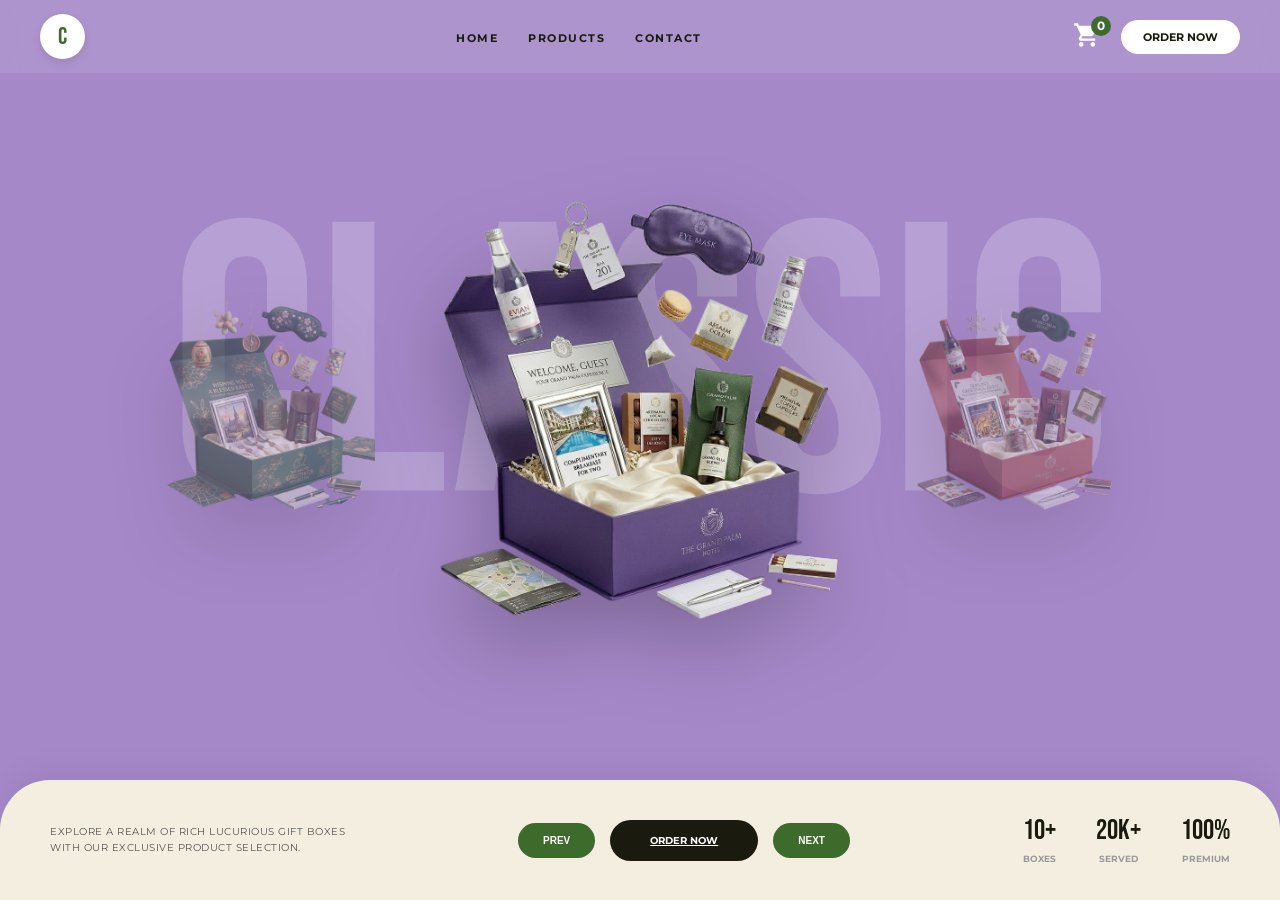
<file: index.html>
<!DOCTYPE html>
<html lang="en">
<head>
  <meta charset="UTF-8" />
  <meta name="viewport" content="width=device-width, initial-scale=1.0"/>
  <title>Coffee & Co. — Premium Brews</title>
  <link href="https://fonts.googleapis.com/css2?family=Bebas+Neue&family=Montserrat:wght@300;400;500;600;700&display=swap" rel="stylesheet"/>
  <link rel="stylesheet" href="style.css">
</head>
<body>

  <nav class="navbar">
    <div class="logo-circle">C</div>
    <ul class="nav-links">
      <li><a href="index.html">Home</a></li>
      <li><a href="products.html">Products</a></li>
      <li><a href="contacts.html">Contact</a></li>
    </ul>
    <div class="nav-right">
      <a href="cart.html" class="cart-icon">
        <img src="cart.svg" alt="Cart">
        <span class="cart-quantity">0</span>
      </a>
      <a href="#" class="order-btn">ORDER NOW</a>
    </div>
    <div class="hamburger-menu">
      <span></span>
      <span></span>
      <span></span>
    </div>
  </nav>

  <div class="mobile-nav">
    <a href="index.html">Home</a>
    <a href="products.html">Products</a>
    <a href="contacts.html">Contact</a>
  </div>

  <section class="hero">
    <div class="hero-bg-text">
      <span class="bg-word" id="bg-text">GIFT BOX</span>
    </div>

    <div class="products-stage">
      <div class="carousel-container product-left" id="left-container"></div>
      <div class="carousel-container product-center" id="center-container"></div>
      <div class="carousel-container product-right" id="right-container"></div>
    </div>
  </section>

  <div class="bottom-bar"> 
    <div class="bottom-left">
      <p class="bottom-desc">Explore a realm of rich lucurious gift boxes with our exclusive product selection.</p>
    </div>
    
    <div class="bottom-center">
      <button class="nav-btn" onclick="prevSlide()">Prev</button>
      <a href="products.html" class="nav-btn order-now-main">Order Now</a>
      <button class="nav-btn" onclick="nextSlide()">Next</button>
    </div>

    <div class="bottom-right">
      <div class="stat-item"><span class="stat-num">10+</span><span class="stat-label">Boxes</span></div>
      <div class="stat-item"><span class="stat-num">20K+</span><span class="stat-label">Served</span></div>
      <div class="stat-item"><span class="stat-num">100%</span><span class="stat-label">Premium</span></div>
    </div>
  </div>

  <script src="script.js"></script>
  <script src="nav.js"></script>
</body>
</html>
</file>
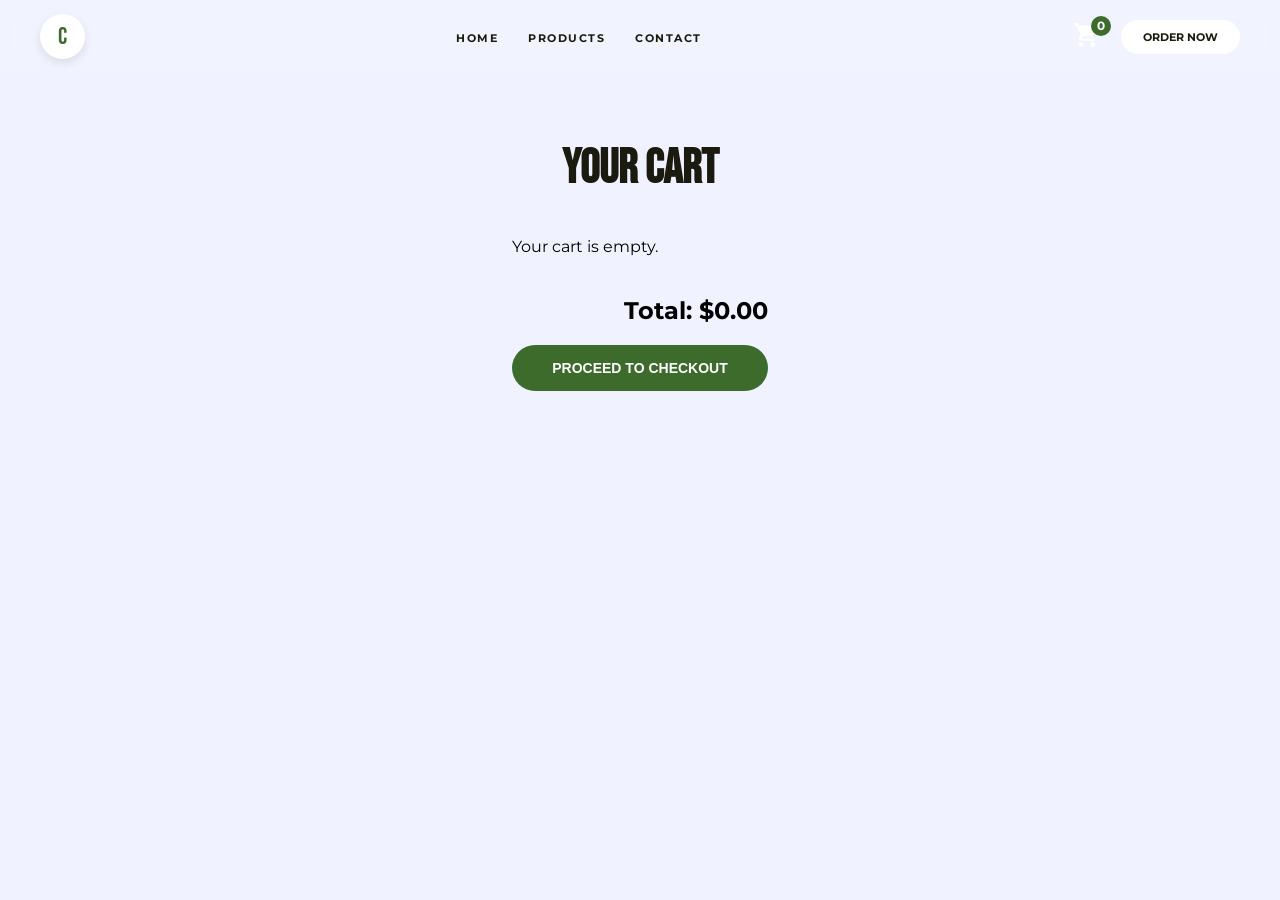
<file: cart.html>
<!DOCTYPE html>
<html lang="en">
<head>
  <meta charset="UTF-8" />
  <meta name="viewport" content="width=device-width, initial-scale=1.0"/>
  <title>Coffee & Co. — Your Cart</title>
  <link href="https://fonts.googleapis.com/css2?family=Bebas+Neue&family=Montserrat:wght@300;400;500;600;700&display=swap" rel="stylesheet"/>
  <link rel="stylesheet" href="style.css">
  <link rel="stylesheet" href="cart.css">
</head>
<body>

  <nav class="navbar">
    <div class="logo-circle">C</div>
    <ul class="nav-links">
      <li><a href="index.html">Home</a></li>
      <li><a href="products.html">Products</a></li>
      <li><a href="contacts.html">Contact</a></li>
    </ul>
    <div class="nav-right">
      <a href="cart.html" class="cart-icon">
        <img src="cart.svg" alt="Cart">
        <span class="cart-quantity">0</span>
      </a>
      <a href="#" class="order-btn">ORDER NOW</a>
    </div>
    <div class="hamburger-menu">
      <span></span>
      <span></span>
      <span></span>
    </div>
  </nav>

  <div class="mobile-nav">
    <a href="index.html">Home</a>
    <a href="products.html">Products</a>
    <a href="contacts.html">Contact</a>
  </div>

  <section class="cart-section">
    <h1>Your Cart</h1>
    <div id="cart-items-container">
      <!-- Cart items will be injected here by cart.js -->
    </div>
    <div class="cart-summary">
      <p>Total: <span id="cart-total">$0.00</span></p>
      <button class="checkout-btn">Proceed to Checkout</button>
    </div>
  </section>

  <script src="cart.js"></script>
  <script src="nav.js"></script>
</body>
</html>
</file>
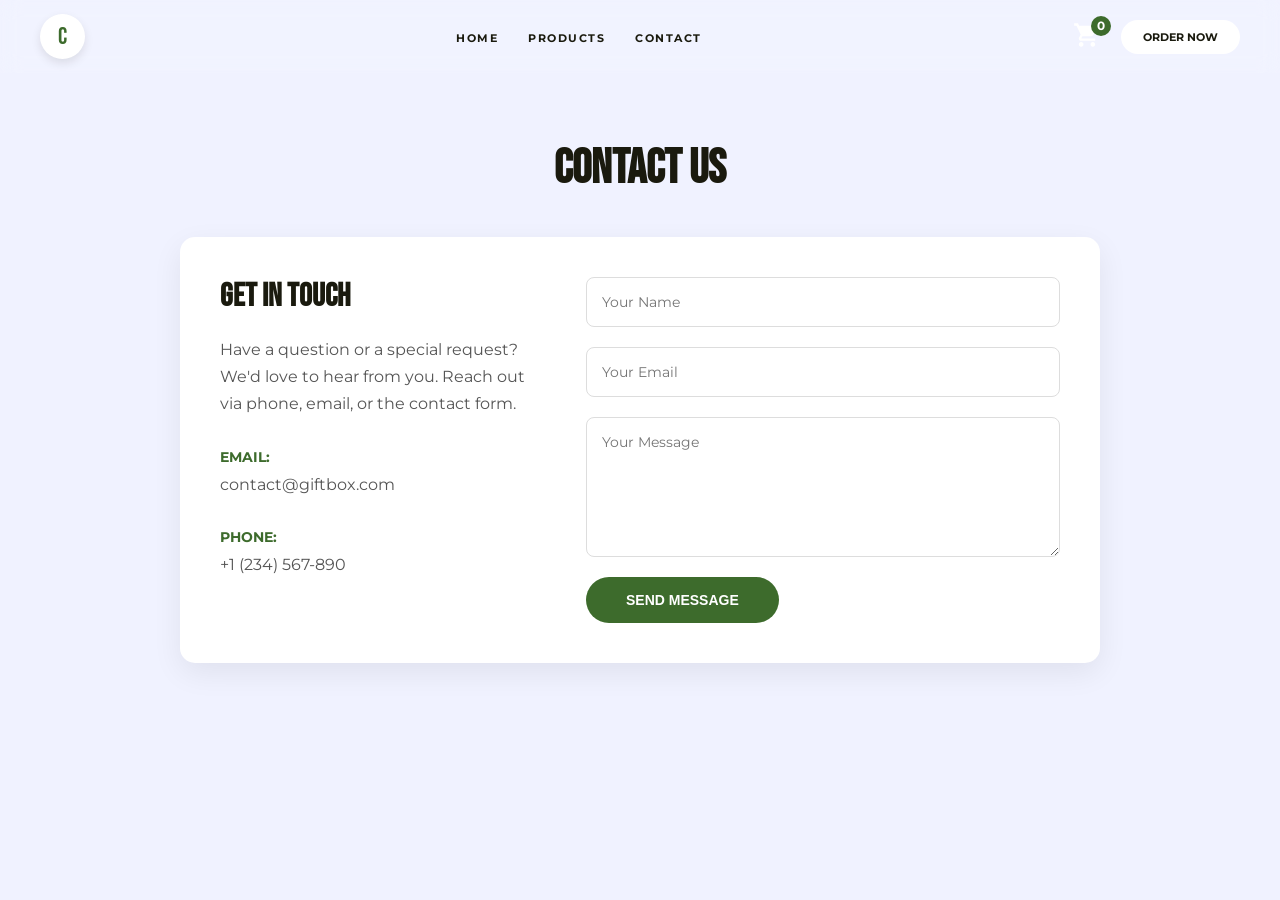
<file: contacts.html>
<!DOCTYPE html>
<html lang="en">
<head>
  <meta charset="UTF-8" />
  <meta name="viewport" content="width=device-width, initial-scale=1.0"/>
  <title>Coffee & Co. — Contact Us</title>
  <link href="https://fonts.googleapis.com/css2?family=Bebas+Neue&family=Montserrat:wght@300;400;500;600;700&display=swap" rel="stylesheet"/>
  <link rel="stylesheet" href="style.css">
  <link rel="stylesheet" href="contacts.css">
</head>
<body>

  <nav class="navbar">
    <div class="logo-circle">C</div>
    <ul class="nav-links">
      <li><a href="index.html">Home</a></li>
      <li><a href="products.html">Products</a></li>
      <li><a href="contacts.html">Contact</a></li>
    </ul>
    <div class="nav-right">
      <a href="cart.html" class="cart-icon">
        <img src="cart.svg" alt="Cart">
        <span class="cart-quantity">0</span>
      </a>
      <a href="cart.html" class="order-btn">ORDER NOW</a>
    </div>
    <div class="hamburger-menu">
      <span></span>
      <span></span>
      <span></span>
    </div>
  </nav>

  <div class="mobile-nav">
    <a href="index.html">Home</a>
    <a href="products.html">Products</a>
    <a href="contacts.html">Contact</a>
  </div>

  <section class="contact-section">
    <h1>Contact Us</h1>
    <div class="contact-container">
      <div class="contact-info">
        <h2>Get in Touch</h2>
        <p>Have a question or a special request? We'd love to hear from you. Reach out via phone, email, or the contact form.</p>
        <div class="info-item">
          <strong>Email:</strong>
          <p>contact@giftbox.com</p>
        </div>
        <div class="info-item">
          <strong>Phone:</strong>
          <p>+1 (234) 567-890</p>
        </div>
      </div>
      <div class="contact-form">
        <form id="contact-form">
          <input type="text" name="name" placeholder="Your Name" required>
          <input type="email" name="email" placeholder="Your Email" required>
          <textarea name="message" placeholder="Your Message" rows="6" required></textarea>
          <button type="submit" class="submit-btn">Send Message</button>
        </form>
      </div>
    </div>
  </section>

  <script src="contacts.js"></script>
  <script src="nav.js"></script>
</body>
</html>
</file>
<file: style.css>
/* ===== RESET & BASE ===== */
*, *::before, *::after {
  margin: 0;
  padding: 0;
  box-sizing: border-box;
}

:root {
  --accent-green: #3d6b2c;
  --dark: #1a1a0e;
  --white: #ffffff;
}

body {
  font-family: 'Montserrat', sans-serif;
  background-color: #b5c463; /* Default Matcha Color */
  transition: background-color 0.8s cubic-bezier(0.4, 0, 0.2, 1);
  display: flex;
  flex-direction: column;
  min-height: 100vh;
  overflow-y: auto; /* Allow scrolling */
  overflow-x: hidden;
  padding-bottom: 150px;
}

/* ===== NAVBAR ===== */
.navbar {
  position: fixed;
  top: 0;
  left: 0;
  right: 0;
  z-index: 100;
  display: flex;
  align-items: center;
  justify-content: space-between;
  padding: 14px 40px;
  background: rgba(255, 255, 255, 0.1);
  backdrop-filter: blur(10px);
}

.logo-circle {
  width: 45px;
  height: 45px;
  background: white;
  border-radius: 50%;
  display: flex;
  align-items: center;
  justify-content: center;
  font-family: 'Bebas Neue', sans-serif;
  font-size: 24px;
  color: var(--accent-green);
  box-shadow: 0 4px 10px rgba(0,0,0,0.1);
}

.nav-links {
  list-style: none;
  display: flex;
  gap: 30px;
}

.nav-links a {
  text-decoration: none;
  color: var(--dark);
  font-size: 11px;
  font-weight: 700;
  text-transform: uppercase;
  letter-spacing: 1.5px;
  transition: opacity 0.3s;
}

.order-btn {
  text-decoration: none;
  background: var(--white);
  color: var(--dark);
  font-size: 11px;
  font-weight: 700;
  padding: 10px 22px;
  border-radius: 50px;
  transition: transform 0.2s;
}

/* ===== HERO & DYNAMIC TEXT ===== */
.hero {
  position: relative;
  flex: 1;
  display: flex;
  align-items: center;
  justify-content: center;
  padding: 80px 20px 20px;
  width: 100%;
  margin-top: 0;
}

.hero-bg-text {
  position: absolute;
  top: 50%;
  left: 50%;
  transform: translate(-50%, -50%);
  width: 100%;
  text-align: center;
  z-index: 1;
  pointer-events: none;
}

.bg-word {
  font-family: 'Bebas Neue', sans-serif;
  font-size: 30vw;
  color: rgba(255, 255, 255, 0.2);
  line-height: 0.8;
  transition: all 0.6s ease-in-out;
  display: block;
  user-select: none;
}

/* ===== PRODUCTS STAGE ===== */
.products-stage {
  position: relative;
  z-index: 10;
  width: 100%;
  display: flex;
  align-items: center;
  justify-content: center;
  gap: 40px;
}

.carousel-container {
  position: relative;
  display: flex;
  align-items: center;
  justify-content: center;
  flex: 0 1 auto;
}

.box-image {
  width: auto;
  height: auto;
  filter: drop-shadow(0 30px 40px rgba(0,0,0,0.25));
  animation: float 12s ease-in-out infinite;
  display: none;
}

.box-image.active {
  display: block;
}

/* Side Previews */
.product-left .box-image, .product-right .box-image {
  height: 220px;
  max-width: none;
  opacity: 0.5;
}

/* Main Center Cup */
.product-center .box-image {
  height: 450px;
  max-width: none;
  z-index: 20;
}

@keyframes float {
  0%, 100% { transform: translateY(0); }
  50% { transform: translateY(-20px); }
}

/* ===== BOTTOM BAR ===== */
.bottom-bar {
  position: fixed;
  bottom: 0;
  width: 100%;
  background: #F4EEE1;
  padding: 25px 50px;
  border-radius: 50px 50px 0 0;
  display: flex;
  align-items: center;
  justify-content: space-between;
  z-index: 110;
  box-shadow: 0 -10px 30px rgba(0,0,0,0.05);
  min-height: 120px;
}

.bottom-left { width: 25%; }

.bottom-desc {
  font-size: 10px;
  text-transform: uppercase;
  line-height: 1.6;
  color: #555;
  letter-spacing: 0.5px;
}

.bottom-center {
  display: flex;
  align-items: center;
  gap: 15px;
}

.nav-btn {
  background: var(--accent-green);
  color: white;
  border: none;
  padding: 12px 25px;
  border-radius: 50px;
  cursor: pointer;
  font-weight: 700;
  text-transform: uppercase;
  font-size: 10px;
  transition: background 0.3s, transform 0.2s;
}

.nav-btn:hover { background: var(--dark); }

.order-now-main {
  background: var(--dark);
  padding: 14px 40px;
}

.bottom-right {
  display: flex;
  gap: 40px;
}

.stat-item { text-align: center; }
.stat-num { font-family: 'Bebas Neue'; font-size: 28px; display: block; color: var(--dark); }
.stat-label { font-size: 9px; text-transform: uppercase; color: #999; font-weight: 700; }

.nav-right {
  display: flex;
  align-items: center;
  gap: 20px;
}

.cart-icon {
  position: relative;
  cursor: pointer;
}

.cart-icon img {
  width: 28px;
  height: 28px;
  filter: invert(1);
}

.cart-quantity {
  position: absolute;
  top: -5px;
  right: -10px;
  background: var(--accent-green);
  color: white;
  border-radius: 50%;
  width: 20px;
  height: 20px;
  display: flex;
  align-items: center;
  justify-content: center;
  font-size: 12px;
  font-weight: 700;
}

/* ===== HAMBURGER MENU ===== */
.hamburger-menu {
  display: none;
  cursor: pointer;
  flex-direction: column;
  gap: 5px;
}

.hamburger-menu span {
  display: block;
  width: 25px;
  height: 3px;
  background: var(--dark);
  transition: all 0.3s ease-in-out;
}

.mobile-nav {
  display: none;
  position: fixed;
  top: 60px;
  left: 0;
  width: 100%;
  z-index: 99;
  background: rgba(255, 255, 255, 0.95);
  backdrop-filter: blur(10px);
  flex-direction: column;
  align-items: center;
  padding: 20px 0;
  box-shadow: 0 10px 20px rgba(0,0,0,0.1);
}

.mobile-nav a {
  text-decoration: none;
  color: var(--dark);
  font-size: 18px;
  font-weight: 700;
  padding: 15px 0;
  width: 100%;
  text-align: center;
}

.mobile-nav.active {
  display: flex;
}

.hamburger-menu.active span:nth-child(1) {
  transform: rotate(45deg) translate(5px, 5px);
}

.hamburger-menu.active span:nth-child(2) {
  opacity: 0;
}

.hamburger-menu.active span:nth-child(3) {
  transform: rotate(-45deg) translate(7px, -6px);
}

/* ===== RESPONSIVE DESIGN ===== */

/* Tablets (1024px) */
@media (max-width: 1024px) {
  body { padding-bottom: 130px; }
  .navbar { padding: 15px 30px; }
  .hero { padding: 80px 20px 20px; }
  .bg-word { font-size: 25vw; }
  
  .product-left .box-image, .product-right .box-image { height: 160px; }
  .product-center .box-image { height: 350px; }
  
  .bottom-bar { padding: 20px 30px; min-height: 100px; }
  .bottom-left { width: 25%; }
  .bottom-desc { font-size: 9px; line-height: 1.4; }
  .nav-btn { padding: 10px 20px; font-size: 9px; }
  .stat-num { font-size: 24px; }
  .stat-label { font-size: 8px; }
}

/* Mobile & Small Tablets (768px) */
@media (max-width: 768px) {
  body { padding-bottom: 120px; }
  .navbar { padding: 15px 25px; }
  .nav-links { gap: 15px; display: none; } /* Hide for hamburger */
  .order-btn { display: none; } /* Hide order btn in nav */
  .hamburger-menu { display: flex; }
  .mobile-nav.active { display: flex; }

  .hero { padding: 75px 15px 20px; }
  .bg-word { font-size: 20vw; }
  
  .products-stage { gap: 15px; }
  .product-left .box-image, .product-right .box-image { height: 120px; }
  .product-center .box-image { height: 280px; }
  
  /* Bottom Bar Mobile Layout */
  .bottom-bar {
    padding: 15px 20px;
    flex-wrap: wrap; /* Allow wrapping */
    justify-content: center;
    border-radius: 30px 30px 0 0;
  }
  
  /* Stack bottom sections clearly */
  .bottom-left { 
    width: 60%;
    text-align: center;
  }
  
  .bottom-desc {
    display: none; /* Hide describing text on mobile to save space */
  }

  .bottom-center {
    width: 100%;
    order: 2; /* Move to middle vertically */
    justify-content: center;
    margin-top: 15px;
    margin-bottom: 15px;
    gap: 15px;
  }

  .nav-btn {
    padding: 10px 25px;
    font-size: 10px;
  }

  .bottom-right {
    width: 100%;
    order: 1; /* Move stats right above buttons */
    justify-content: center;
    gap: 30px;
  }
}

/* Phones (600px and below) */
@media (max-width: 600px) {
  body { padding-bottom: 150px; }
  .navbar { padding: 12px 20px; }
  .logo-circle { width: 40px; height: 40px; font-size: 20px; }
  .cart-icon img { width: 24px; height: 24px; }
  .mobile-nav { top: 64px; }

  .hero { padding: 65px 10px 10px; }
  .bg-word { font-size: 24vw; }
  
  .products-stage { gap: 10px; }
  .product-left .box-image, .product-right .box-image { height: 90px; }
  .product-center .box-image { height: 200px; }

  .bottom-bar {
    padding: 15px;
    border-radius: 20px 20px 0 0;
  }

  .nav-btn { padding: 12px 25px; font-size: 10px; }
  .stat-num { font-size: 20px; }
  .stat-label { font-size: 8px; }
  .bottom-right { gap: 20px; }
}

/* Extra Small Phones (400px and below) */
@media (max-width: 400px) {
  .product-left .box-image, .product-right .box-image { height: 70px; }
  .product-center .box-image { height: 160px; }
  
  .nav-btn { padding: 10px 20px; font-size: 9px; }
  .bottom-right { gap: 15px; }
  .stat-num { font-size: 16px; }
  .stat-label { font-size: 7px; }
}
</file>
<file: cart.css>
body {
  background-color: #F0F2FF;
  padding-top: 100px;
}

.cart-section {
  max-width: 900px;
  margin: 0 auto;
  padding: 40px;
}

h1 {
  font-family: 'Bebas Neue', sans-serif;
  font-size: 48px;
  text-align: center;
  margin-bottom: 40px;
  color: var(--dark);
}

#cart-items-container {
  display: flex;
  flex-direction: column;
  gap: 20px;
}

.cart-item {
  display: flex;
  background: white;
  border-radius: 10px;
  padding: 20px;
  box-shadow: 0 5px 15px rgba(0,0,0,0.05);
  align-items: center;
}

.cart-item-img {
  width: 100px;
  height: 100px;
  object-fit: cover;
  border-radius: 8px;
  margin-right: 20px;
}

.cart-item-info {
  flex-grow: 1;
}

.cart-item-info h3 {
  font-family: 'Bebas Neue', sans-serif;
  font-size: 24px;
  margin: 0 0 10px;
  color: var(--dark);
}

.cart-item-info p {
  margin: 0;
  color: #555;
}

.cart-item-quantity {
  display: flex;
  align-items: center;
  gap: 10px;
}

.cart-item-quantity button {
  background: #eee;
  border: none;
  width: 30px;
  height: 30px;
  border-radius: 50%;
  cursor: pointer;
  font-size: 18px;
}

.cart-item-price {
  font-weight: 700;
  font-size: 18px;
  width: 100px;
  text-align: right;
}

.remove-item-btn {
  background: none;
  border: none;
  color: #ff4d4d;
  cursor: pointer;
  font-size: 14px;
  margin-left: 20px;
}

.cart-summary {
  margin-top: 40px;
  text-align: right;
}

.cart-summary p {
  font-size: 24px;
  font-weight: 700;
  margin-bottom: 20px;
}

.checkout-btn {
  background: var(--accent-green);
  color: white;
  border: none;
  padding: 15px 40px;
  border-radius: 50px;
  cursor: pointer;
  font-weight: 700;
  text-transform: uppercase;
  font-size: 14px;
  transition: background 0.3s;
}

.checkout-btn:hover {
  background: var(--dark);
}

@media (max-width: 1024px) {
  .cart-section {
    max-width: 100%;
    padding: 30px;
  }
}

@media (max-width: 768px) {
  body {
    padding-top: 70px;
  }

  .cart-section {
    padding: 20px;
  }

  h1 {
    font-size: 36px;
    margin-bottom: 30px;
  }

  .cart-item {
    flex-direction: column;
    align-items: flex-start;
    gap: 15px;
    padding: 15px;
  }

  .cart-item-img {
    width: 80px;
    height: 80px;
    margin-right: 0;
  }

  .cart-item-price {
    font-size: 16px;
    width: auto;
  }

  .remove-item-btn {
    font-size: 12px;
    margin-left: 0;
  }

  .checkout-btn {
    padding: 12px 30px;
    font-size: 12px;
  }
}

@media (max-width: 480px) {
  body {
    padding-top: 60px;
  }

  .cart-section {
    padding: 15px;
    margin-bottom: 20px;
  }

  h1 {
    font-size: 28px;
  }

  .cart-item-info h3 {
    font-size: 18px;
  }

  .cart-item-quantity button {
    width: 25px;
    height: 25px;
    font-size: 14px;
  }

  .cart-summary {
    text-align: center;
  }

  .checkout-btn {
    width: 100%;
  }
}
</file>
<file: contacts.css>
body {
  background-color: #F0F2FF;
  padding-top: 100px;
  overflow-y: auto;
}

.contact-section {
  max-width: 1000px;
  margin: 0 auto;
  padding: 40px;
}

h1 {
  font-family: 'Bebas Neue', sans-serif;
  font-size: 48px;
  text-align: center;
  margin-bottom: 40px;
  color: var(--dark);
}

.contact-container {
  display: flex;
  gap: 50px;
  background: white;
  padding: 40px;
  border-radius: 15px;
  box-shadow: 0 10px 30px rgba(0,0,0,0.07);
}

.contact-info {
  width: 40%;
}

.contact-info h2 {
  font-family: 'Bebas Neue', sans-serif;
  font-size: 32px;
  color: var(--dark);
  margin-bottom: 20px;
}

.contact-info p {
  line-height: 1.7;
  color: #555;
  margin-bottom: 30px;
}

.info-item {
  margin-bottom: 20px;
}

.info-item strong {
  display: block;
  font-size: 14px;
  text-transform: uppercase;
  color: var(--accent-green);
  margin-bottom: 5px;
}

.contact-form {
  width: 60%;
}

#contact-form {
  display: flex;
  flex-direction: column;
  gap: 20px;
}

#contact-form input,
#contact-form textarea {
  width: 100%;
  padding: 15px;
  border: 1px solid #ddd;
  border-radius: 8px;
  font-family: 'Montserrat', sans-serif;
  font-size: 14px;
}

#contact-form textarea {
  resize: vertical;
}

.submit-btn {
  background: var(--accent-green);
  color: white;
  border: none;
  padding: 15px 40px;
  border-radius: 50px;
  cursor: pointer;
  font-weight: 700;
  text-transform: uppercase;
  font-size: 14px;
  transition: background 0.3s;
  align-self: flex-start;
}

.submit-btn:hover {
  background: var(--dark);
}

@media (max-width: 1024px) {
  .contact-section {
    max-width: 100%;
    padding: 30px;
  }
}

@media (max-width: 768px) {
  body {
    padding-top: 70px;
  }

  .contact-section {
    padding: 20px;
  }

  h1 {
    font-size: 36px;
    margin-bottom: 30px;
  }

  .contact-container {
    flex-direction: column;
    padding: 20px;
    gap: 30px;
  }

  .contact-info, .contact-form {
    width: 100%;
  }

  .contact-info h2 {
    font-size: 24px;
  }

  #contact-form input,
  #contact-form textarea {
    padding: 12px;
    font-size: 16px;
  }

  .submit-btn {
    align-self: center;
  }
}

@media (max-width: 480px) {
  body {
    padding-top: 60px;
  }

  .contact-section {
    padding: 15px;
  }

  h1 {
    font-size: 28px;
  }

  .contact-container {
    padding: 15px;
  }

  .contact-info h2 {
    font-size: 20px;
  }

  .contact-info p {
    font-size: 14px;
  }

  .info-item strong {
    font-size: 12px;
  }

  #contact-form input,
  #contact-form textarea {
    padding: 10px;
    font-size: 14px;
  }

  .submit-btn {
    width: 100%;
    padding: 12px;
  }
}
</file>
